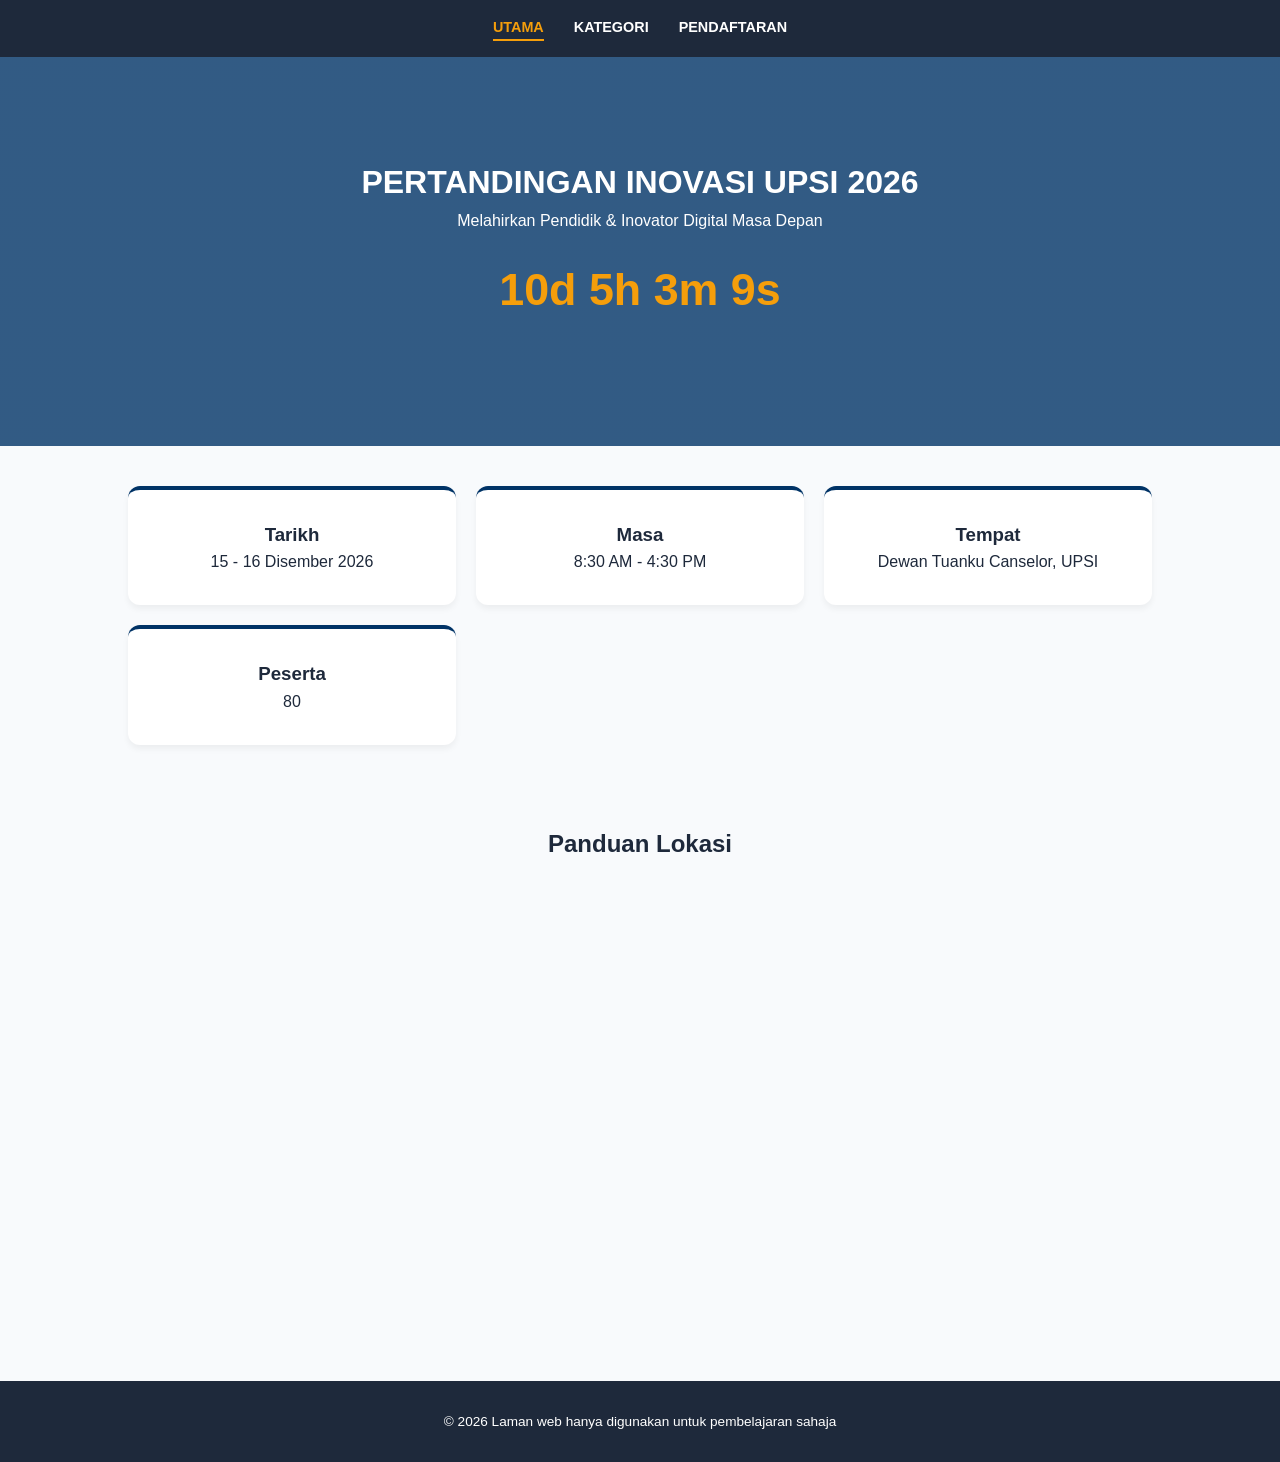
<file: index.html>
<!DOCTYPE html>
<html lang="ms">
<head>
    <meta charset="UTF-8">
    <meta name="viewport" content="width=device-width, initial-scale=1.0">
    <title>Utama - Pertandingan Inovasi UPSI 2026</title>
    <link rel="stylesheet" href="style.css">
</head>
<body>

    <nav>
        <a href="index.html" class="active">UTAMA</a>
        <a href="kategori.html">KATEGORI</a>
        <a href="daftar.html">PENDAFTARAN</a>
    </nav>

    <div class="hero">
        <h1>PERTANDINGAN INOVASI UPSI 2026</h1>
        <p>Melahirkan Pendidik & Inovator Digital Masa Depan</p>
        <div id="timer" class="timer">00d 00h 00m 00s</div>
    </div>

    <div class="info-grid">
        <div class="card"><h3>Tarikh</h3><p>15 - 16 Disember 2026</p></div>
        <div class="card"><h3>Masa</h3><p>8:30 AM - 4:30 PM</p></div>
        <div class="card"><h3>Tempat</h3><p>Dewan Tuanku Canselor, UPSI</p></div>
        <div class="card"><h3>Peserta</h3><p id="count">0</p></div>
    </div>

    <div class="map-box">
        <h2>Panduan Lokasi</h2>
        <div class="map-wrapper">
            <iframe src="https://www.google.com/maps/embed?pb=!1m18!1m12!1m3!1d3981.3867449200375!2d101.52808607497381!3d3.725563296248353!2m3!1f0!2f0!3f0!3m2!1i1024!2i768!4f13.1!3m3!1m2!1s0x31cb88992a1a8b6f%3A0x9b5f205a1505dbeb!2sDewan%20Tuanku%20Canselor%2C%20UPSI!5e0!3m2!1sen!2smy!4v1778400929743!5m2!1sen!2smy" width="600" height="450" style="border:0;" allowfullscreen="" loading="lazy" referrerpolicy="no-referrer-when-downgrade"></iframe>
        </div>
    </div>

    <footer>
        <p>© 2026 Laman web hanya digunakan untuk pembelajaran sahaja</p>
    </footer>

    <script src="script.js"></script>
</body>
</html>
</file>
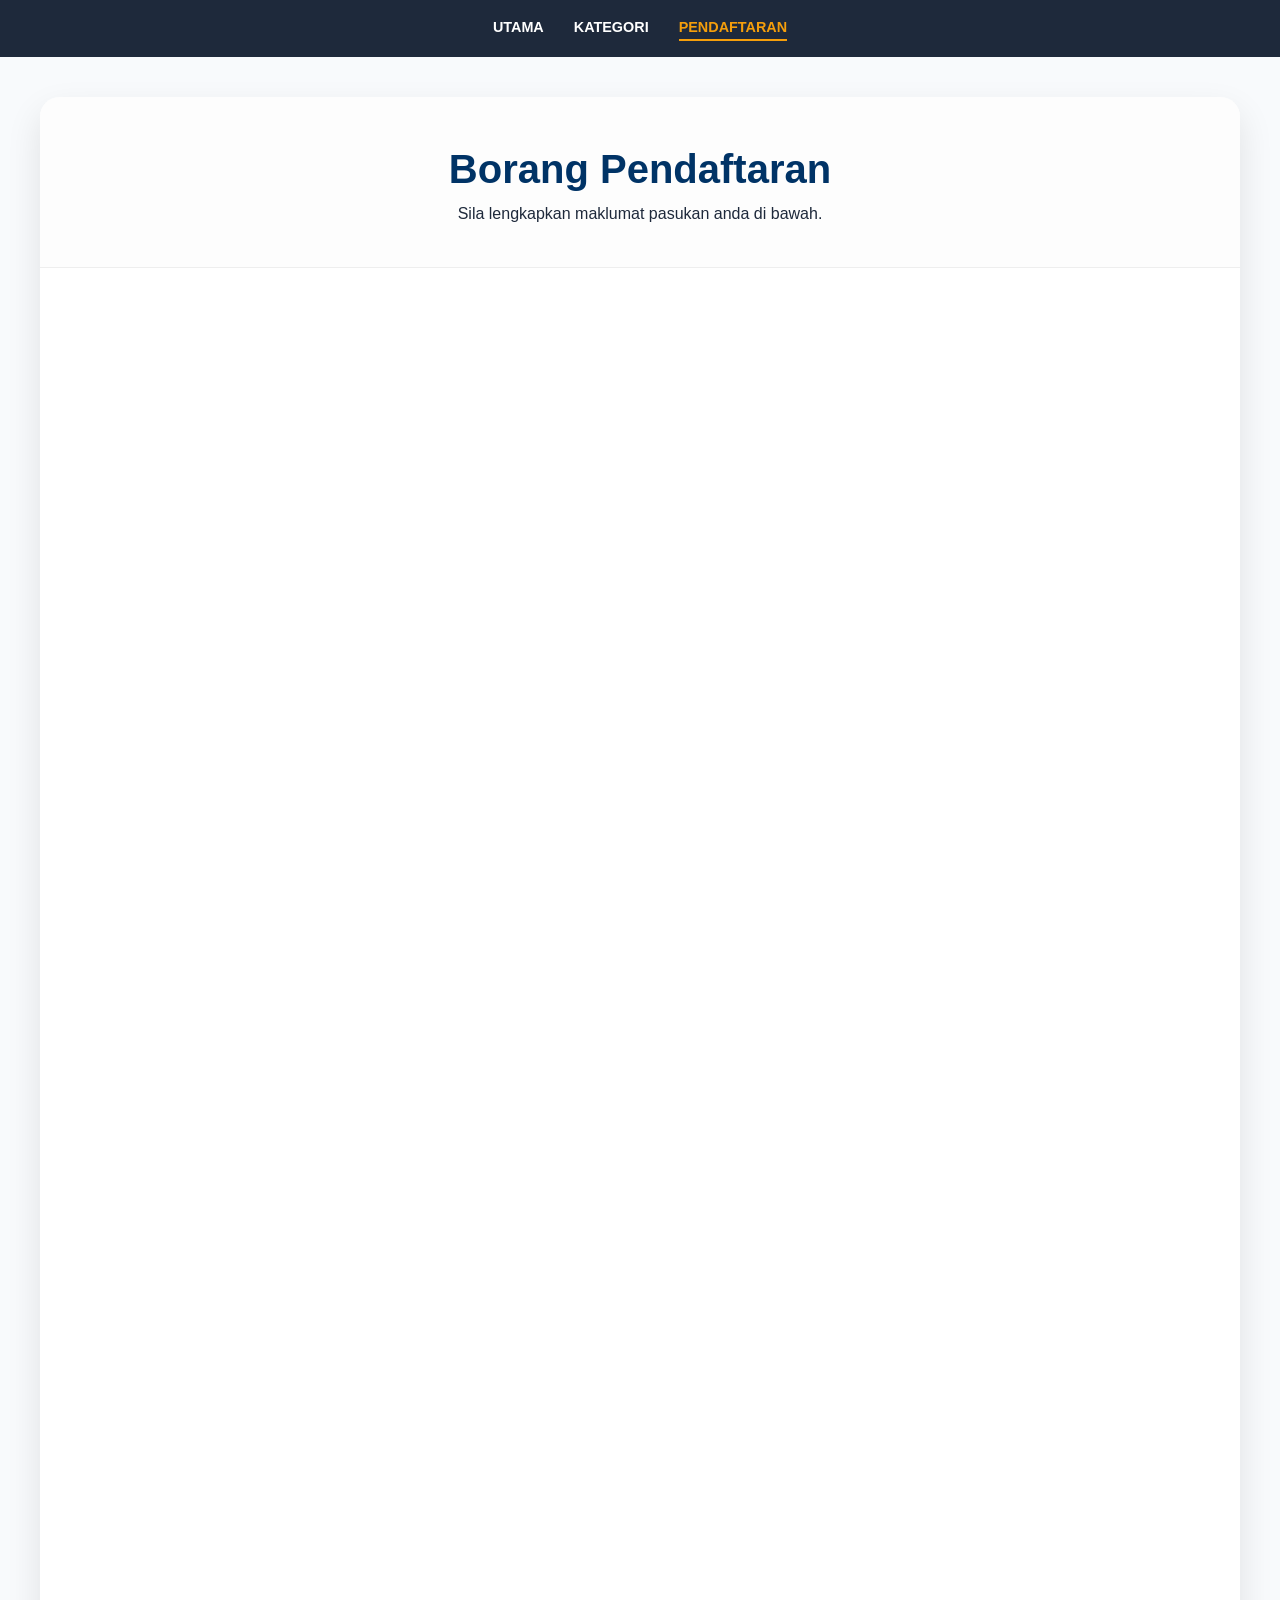
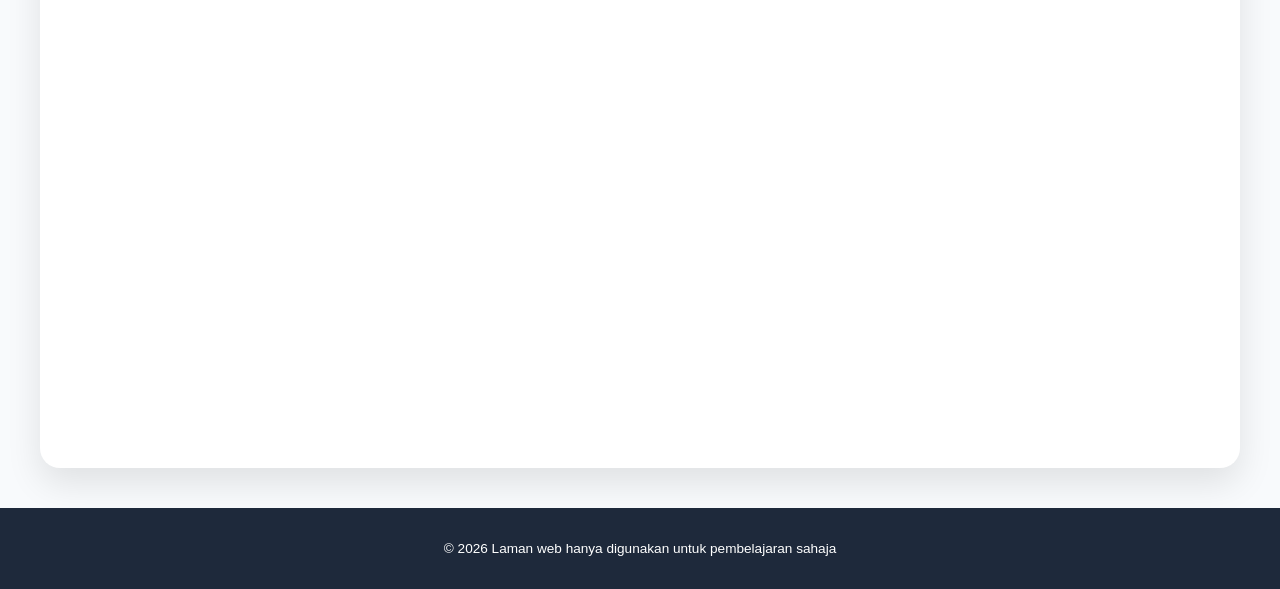
<file: daftar.html>
<!DOCTYPE html>
<html lang="ms">
<head>
    <meta charset="UTF-8">
    <meta name="viewport" content="width=device-width, initial-scale=1.0">
    <title>Daftar - Pertandingan Inovasi UPSI 2026</title>
    <link rel="stylesheet" href="style.css">
    <style>
        .registration-box { 
            max-width: 1200px; 
            margin: 40px auto; 
            background: white; 
            border-radius: 20px; 
            box-shadow: 0 15px 35px rgba(0,0,0,0.1); 
            overflow: hidden;
            width: 95%;
        }
        .form-wrapper { width: 100%; height: 1800px; }
        iframe { width: 100%; height: 100%; border: none; }
    </style>
</head>
<body>

    <nav>
        <a href="index.html">UTAMA</a>
        <a href="kategori.html">KATEGORI</a>
        <a href="daftar.html" class="active">PENDAFTARAN</a>
    </nav>

    <div class="registration-box">
        <div style="text-align: center; padding: 40px; background: #fdfdfd; border-bottom: 1px solid #eee;">
            <h2 style="color: #003366; font-size: 2.5rem;">Borang Pendaftaran</h2>
            <p>Sila lengkapkan maklumat pasukan anda di bawah.</p>
        </div>
        
        <div class="form-wrapper">
            <iframe src="https://docs.google.com/forms/d/e/1FAIpQLSczKKQ5STXJTFaDOBPwNFSToTwIUGP139qkIAH9emovDF9qBQ/viewform?embedded=true">Loading…</iframe>
        </div>
    </div>

    <footer>
        <p>© 2026 Laman web hanya digunakan untuk pembelajaran sahaja</p>
    </footer>

    <script src="script.js"></script>
</body>
</html>
</file>
<file: style.css>
:root { 
    --primary: #003366; 
    --dark: #1e293b; 
    --accent: #f59e0b; 
    --light: #f8fafc; 
}

* { box-sizing: border-box; margin: 0; padding: 0; font-family: 'Segoe UI', sans-serif; }

body { background: var(--light); color: var(--dark); line-height: 1.6; }

/* NAV STYLES */
nav {
    background: var(--dark);
    padding: 1rem;
    display: flex;
    justify-content: center;
    gap: 30px;
    position: sticky;
    top: 0;
    z-index: 1000;
}

nav a {
    color: white;
    text-decoration: none;
    font-weight: bold;
    text-transform: uppercase;
    font-size: 0.9rem;
    transition: 0.3s;
}

nav a:hover { color: var(--accent); }

nav a.active { 
    color: var(--accent); 
    border-bottom: 2px solid var(--accent);
}

/* HERO & CARDS STYLES (Kekalkan yang sedia ada) */
.hero { text-align: center; background: linear-gradient(rgba(0,51,102,0.8), rgba(0,51,102,0.8)), url('https://images.unsplash.com/photo-1517245386807-bb43f82c33c4?w=1200'); background-size: cover; color: white; padding: 100px 20px; }
.timer { font-size: 2.8rem; font-weight: bold; color: var(--accent); margin: 20px 0; }
.info-grid { display: grid; grid-template-columns: repeat(auto-fit, minmax(250px, 1fr)); gap: 20px; padding: 40px 10%; }
.card { background: white; padding: 30px; border-radius: 12px; box-shadow: 0 4px 6px rgba(0,0,0,0.05); text-align: center; border-top: 4px solid var(--primary); }
.map-box { padding: 40px 10%; text-align: center; }
.map-wrapper { border-radius: 15px; overflow: hidden; margin-top: 20px; }
footer { text-align: center; padding: 30px; background: var(--dark); color: white; font-size: 0.85rem; }
</file>
